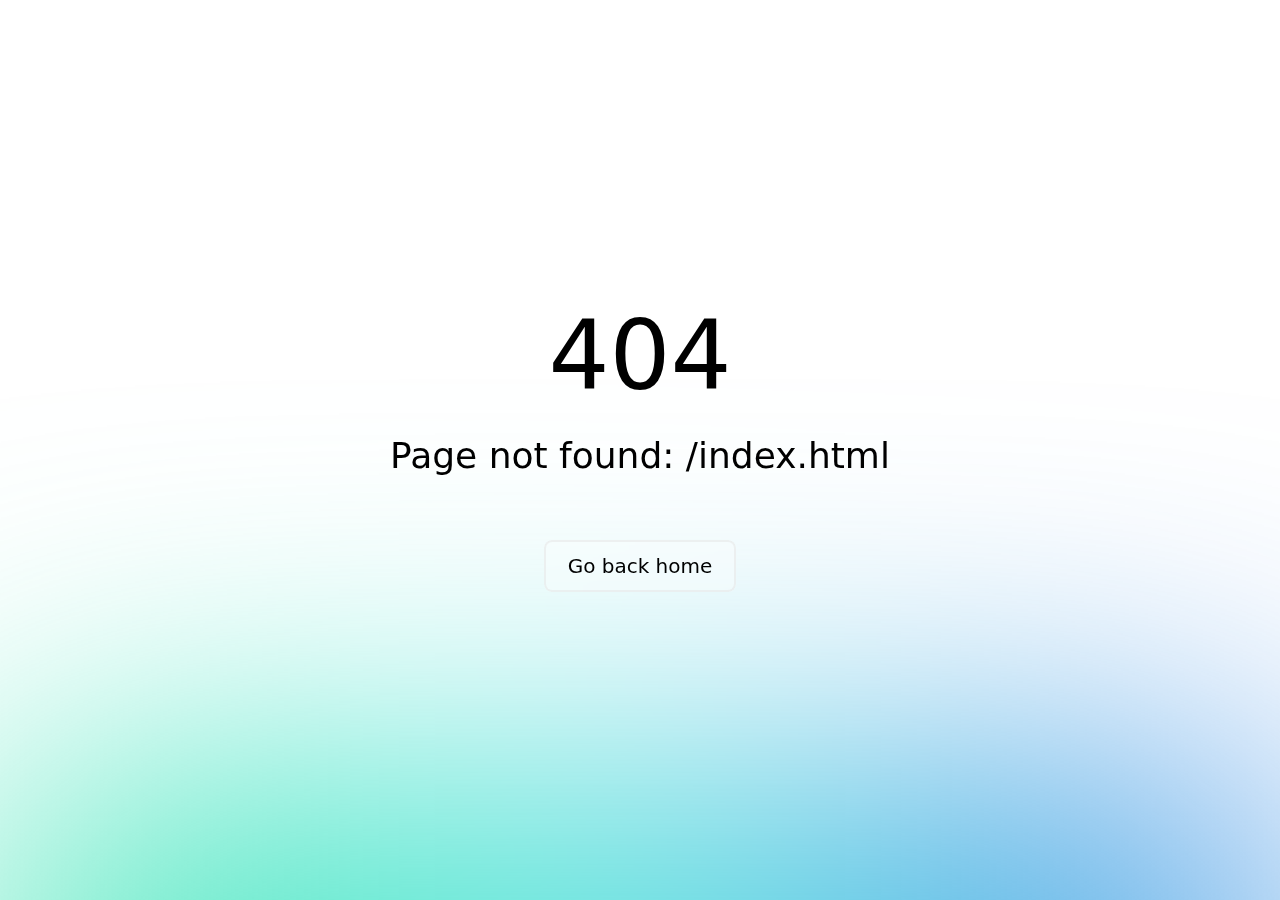
<file: index.html>
<!DOCTYPE html><html><head><meta charset="utf-8">
<meta name="viewport" content="width=device-width, initial-scale=1.0">
<title>Mystic Dreams</title>
<meta name="description" content="Fusing the timeless grace of Indian Classical with Soft Rock.">
<meta property="og:site_name" content="Mystic Dreams">
<meta property="og:title" content="Mystic Dreams">
<meta property="og:description" content="Fusing the timeless grace of Indian Classical with Soft Rock.">
<meta property="og:image" content="https://mysticdreams.live/images/og-image.jpg">
<meta property="og:url" content="https://mysticdreams.live/">
<meta property="og:type" content="website">
<meta property="twitter:card" content="summary_large_image">
<meta property="twitter:title" content="Mystic Dreams">
<meta property="twitter:description" content="Fusing the timeless grace of Indian Classical with Soft Rock.">
<meta property="twitter:image" content="https://mysticdreams.live/images/og-image.jpg">
<meta property="twitter:url" content="https://mysticdreams.live/">
<meta property="twitter:creator" content="@soumodip_paul_">
<link rel="icon" type="image/x-icon" href="/images/favicon.ico">
<link rel="preload" href="/images/songs/tu-kaise.png" as="image">
<link rel="preload" href="/images/songs/pal-bhar.png" as="image">
<link rel="preload" href="/images/songs/travellers-mind.png" as="image">
<noscript>JavaScript is required</noscript>
<link rel="stylesheet" href="/_nuxt/entry.B8MVt5Qi.css">
<link rel="modulepreload" as="script" crossorigin href="/_nuxt/CUhWgXmx.js">
<link rel="prefetch" as="style" href="/_nuxt/error-404.JekaaCis.css">
<link rel="prefetch" as="script" crossorigin href="/_nuxt/b7AcT1lm.js">
<link rel="prefetch" as="script" crossorigin href="/_nuxt/CKHeRYCk.js">
<link rel="prefetch" as="style" href="/_nuxt/error-500.CNP9nqm1.css">
<link rel="prefetch" as="script" crossorigin href="/_nuxt/DBLWEuLI.js">
<script type="module" src="/_nuxt/CUhWgXmx.js" crossorigin></script>
<script id="unhead:payload" type="application/json">{"title":"Mystic Dreams"}</script></head><body><div id="__nuxt"></div><div id="teleports"></div><script type="application/json" id="__NUXT_DATA__" data-ssr="false">[{"_errors":1,"serverRendered":2,"data":3,"state":4,"once":5},{},false,{},{},["Set"]]</script>
<script>window.__NUXT__={};window.__NUXT__.config={public:{},app:{baseURL:"/",buildAssetsDir:"/_nuxt/",cdnURL:""}}</script></body></html>
</file>
<file: _nuxt/error-404.JekaaCis.css>
.spotlight[data-v-73a07988]{background:linear-gradient(45deg,#00dc82,#36e4da 50%,#0047e1);bottom:-30vh;filter:blur(20vh);height:40vh}.gradient-border[data-v-73a07988]{-webkit-backdrop-filter:blur(10px);backdrop-filter:blur(10px);border-radius:.5rem;position:relative}@media (prefers-color-scheme:light){.gradient-border[data-v-73a07988]{background-color:#ffffff4d}.gradient-border[data-v-73a07988]:before{background:linear-gradient(90deg,#e2e2e2,#e2e2e2 25%,#00dc82,#36e4da 75%,#0047e1)}}@media (prefers-color-scheme:dark){.gradient-border[data-v-73a07988]{background-color:#1414144d}.gradient-border[data-v-73a07988]:before{background:linear-gradient(90deg,#303030,#303030 25%,#00dc82,#36e4da 75%,#0047e1)}}.gradient-border[data-v-73a07988]:before{background-size:400% auto;border-radius:.5rem;bottom:0;content:"";left:0;-webkit-mask:linear-gradient(#fff 0 0) content-box,linear-gradient(#fff 0 0);mask:linear-gradient(#fff 0 0) content-box,linear-gradient(#fff 0 0);-webkit-mask-composite:xor;mask-composite:exclude;opacity:.5;padding:2px;position:absolute;right:0;top:0;transition:background-position .3s ease-in-out,opacity .2s ease-in-out;width:100%}.gradient-border[data-v-73a07988]:hover:before{background-position:-50% 0;opacity:1}.fixed[data-v-73a07988]{position:fixed}.left-0[data-v-73a07988]{left:0}.right-0[data-v-73a07988]{right:0}.z-10[data-v-73a07988]{z-index:10}.z-20[data-v-73a07988]{z-index:20}.grid[data-v-73a07988]{display:grid}.mb-16[data-v-73a07988]{margin-bottom:4rem}.mb-8[data-v-73a07988]{margin-bottom:2rem}.max-w-520px[data-v-73a07988]{max-width:520px}.min-h-screen[data-v-73a07988]{min-height:100vh}.w-full[data-v-73a07988]{width:100%}.flex[data-v-73a07988]{display:flex}.cursor-pointer[data-v-73a07988]{cursor:pointer}.place-content-center[data-v-73a07988]{place-content:center}.items-center[data-v-73a07988]{align-items:center}.justify-center[data-v-73a07988]{justify-content:center}.overflow-hidden[data-v-73a07988]{overflow:hidden}.bg-white[data-v-73a07988]{--un-bg-opacity:1;background-color:rgb(255 255 255/var(--un-bg-opacity))}.px-4[data-v-73a07988]{padding-left:1rem;padding-right:1rem}.px-8[data-v-73a07988]{padding-left:2rem;padding-right:2rem}.py-2[data-v-73a07988]{padding-bottom:.5rem;padding-top:.5rem}.text-center[data-v-73a07988]{text-align:center}.text-8xl[data-v-73a07988]{font-size:6rem;line-height:1}.text-xl[data-v-73a07988]{font-size:1.25rem;line-height:1.75rem}.text-black[data-v-73a07988]{--un-text-opacity:1;color:rgb(0 0 0/var(--un-text-opacity))}.font-light[data-v-73a07988]{font-weight:300}.font-medium[data-v-73a07988]{font-weight:500}.leading-tight[data-v-73a07988]{line-height:1.25}.font-sans[data-v-73a07988]{font-family:ui-sans-serif,system-ui,-apple-system,BlinkMacSystemFont,Segoe UI,Roboto,Helvetica Neue,Arial,Noto Sans,sans-serif,Apple Color Emoji,Segoe UI Emoji,Segoe UI Symbol,Noto Color Emoji}.antialiased[data-v-73a07988]{-webkit-font-smoothing:antialiased;-moz-osx-font-smoothing:grayscale}@media (prefers-color-scheme:dark){.dark\:bg-black[data-v-73a07988]{--un-bg-opacity:1;background-color:rgb(0 0 0/var(--un-bg-opacity))}.dark\:text-white[data-v-73a07988]{--un-text-opacity:1;color:rgb(255 255 255/var(--un-text-opacity))}}@media (min-width:640px){.sm\:px-0[data-v-73a07988]{padding-left:0;padding-right:0}.sm\:px-6[data-v-73a07988]{padding-left:1.5rem;padding-right:1.5rem}.sm\:py-3[data-v-73a07988]{padding-bottom:.75rem;padding-top:.75rem}.sm\:text-4xl[data-v-73a07988]{font-size:2.25rem;line-height:2.5rem}.sm\:text-xl[data-v-73a07988]{font-size:1.25rem;line-height:1.75rem}}
</file>
<file: _nuxt/error-500.CNP9nqm1.css>
.spotlight[data-v-6fdef64d]{background:linear-gradient(45deg,#00dc82,#36e4da 50%,#0047e1);filter:blur(20vh)}.fixed[data-v-6fdef64d]{position:fixed}.-bottom-1\/2[data-v-6fdef64d]{bottom:-50%}.left-0[data-v-6fdef64d]{left:0}.right-0[data-v-6fdef64d]{right:0}.grid[data-v-6fdef64d]{display:grid}.mb-16[data-v-6fdef64d]{margin-bottom:4rem}.mb-8[data-v-6fdef64d]{margin-bottom:2rem}.h-1\/2[data-v-6fdef64d]{height:50%}.max-w-520px[data-v-6fdef64d]{max-width:520px}.min-h-screen[data-v-6fdef64d]{min-height:100vh}.place-content-center[data-v-6fdef64d]{place-content:center}.overflow-hidden[data-v-6fdef64d]{overflow:hidden}.bg-white[data-v-6fdef64d]{--un-bg-opacity:1;background-color:rgb(255 255 255/var(--un-bg-opacity))}.px-8[data-v-6fdef64d]{padding-left:2rem;padding-right:2rem}.text-center[data-v-6fdef64d]{text-align:center}.text-8xl[data-v-6fdef64d]{font-size:6rem;line-height:1}.text-xl[data-v-6fdef64d]{font-size:1.25rem;line-height:1.75rem}.text-black[data-v-6fdef64d]{--un-text-opacity:1;color:rgb(0 0 0/var(--un-text-opacity))}.font-light[data-v-6fdef64d]{font-weight:300}.font-medium[data-v-6fdef64d]{font-weight:500}.leading-tight[data-v-6fdef64d]{line-height:1.25}.font-sans[data-v-6fdef64d]{font-family:ui-sans-serif,system-ui,-apple-system,BlinkMacSystemFont,Segoe UI,Roboto,Helvetica Neue,Arial,Noto Sans,sans-serif,Apple Color Emoji,Segoe UI Emoji,Segoe UI Symbol,Noto Color Emoji}.antialiased[data-v-6fdef64d]{-webkit-font-smoothing:antialiased;-moz-osx-font-smoothing:grayscale}@media (prefers-color-scheme:dark){.dark\:bg-black[data-v-6fdef64d]{--un-bg-opacity:1;background-color:rgb(0 0 0/var(--un-bg-opacity))}.dark\:text-white[data-v-6fdef64d]{--un-text-opacity:1;color:rgb(255 255 255/var(--un-text-opacity))}}@media (min-width:640px){.sm\:px-0[data-v-6fdef64d]{padding-left:0;padding-right:0}.sm\:text-4xl[data-v-6fdef64d]{font-size:2.25rem;line-height:2.5rem}}
</file>
<file: _nuxt/entry.B8MVt5Qi.css>
/*! tailwindcss v3.4.3 | MIT License | https://tailwindcss.com*/*,:after,:before{border:0 solid #e5e7eb;box-sizing:border-box}:after,:before{--tw-content:""}:host,html{line-height:1.5;-webkit-text-size-adjust:100%;font-family:DM Sans,sans-serif,ui-sans-serif,system-ui,Apple Color Emoji,Segoe UI Emoji,Segoe UI Symbol,Noto Color Emoji;font-feature-settings:normal;font-variation-settings:normal;-moz-tab-size:4;-o-tab-size:4;tab-size:4;-webkit-tap-highlight-color:transparent}body{line-height:inherit;margin:0}hr{border-top-width:1px;color:inherit;height:0}abbr:where([title]){-webkit-text-decoration:underline dotted;text-decoration:underline dotted}h1,h2,h3,h4,h5,h6{font-size:inherit;font-weight:inherit}a{color:inherit;text-decoration:inherit}b,strong{font-weight:bolder}code,kbd,pre,samp{font-family:ui-monospace,SFMono-Regular,Menlo,Monaco,Consolas,Liberation Mono,Courier New,monospace;font-feature-settings:normal;font-size:1em;font-variation-settings:normal}small{font-size:80%}sub,sup{font-size:75%;line-height:0;position:relative;vertical-align:baseline}sub{bottom:-.25em}sup{top:-.5em}table{border-collapse:collapse;border-color:inherit;text-indent:0}button,input,optgroup,select,textarea{color:inherit;font-family:inherit;font-feature-settings:inherit;font-size:100%;font-variation-settings:inherit;font-weight:inherit;letter-spacing:inherit;line-height:inherit;margin:0;padding:0}button,select{text-transform:none}button,input:where([type=button]),input:where([type=reset]),input:where([type=submit]){-webkit-appearance:button;background-color:transparent;background-image:none}:-moz-focusring{outline:auto}:-moz-ui-invalid{box-shadow:none}progress{vertical-align:baseline}::-webkit-inner-spin-button,::-webkit-outer-spin-button{height:auto}[type=search]{-webkit-appearance:textfield;outline-offset:-2px}::-webkit-search-decoration{-webkit-appearance:none}::-webkit-file-upload-button{-webkit-appearance:button;font:inherit}summary{display:list-item}blockquote,dd,dl,figure,h1,h2,h3,h4,h5,h6,hr,p,pre{margin:0}fieldset{margin:0}fieldset,legend{padding:0}menu,ol,ul{list-style:none;margin:0;padding:0}dialog{padding:0}textarea{resize:vertical}input::-moz-placeholder,textarea::-moz-placeholder{color:#9ca3af;opacity:1}input::placeholder,textarea::placeholder{color:#9ca3af;opacity:1}[role=button],button{cursor:pointer}:disabled{cursor:default}audio,canvas,embed,iframe,img,object,svg,video{display:block;vertical-align:middle}img,video{height:auto;max-width:100%}[hidden]{display:none}*,:after,:before{--tw-border-spacing-x:0;--tw-border-spacing-y:0;--tw-translate-x:0;--tw-translate-y:0;--tw-rotate:0;--tw-skew-x:0;--tw-skew-y:0;--tw-scale-x:1;--tw-scale-y:1;--tw-pan-x: ;--tw-pan-y: ;--tw-pinch-zoom: ;--tw-scroll-snap-strictness:proximity;--tw-gradient-from-position: ;--tw-gradient-via-position: ;--tw-gradient-to-position: ;--tw-ordinal: ;--tw-slashed-zero: ;--tw-numeric-figure: ;--tw-numeric-spacing: ;--tw-numeric-fraction: ;--tw-ring-inset: ;--tw-ring-offset-width:0px;--tw-ring-offset-color:#fff;--tw-ring-color:rgba(59,130,246,.5);--tw-ring-offset-shadow:0 0 #0000;--tw-ring-shadow:0 0 #0000;--tw-shadow:0 0 #0000;--tw-shadow-colored:0 0 #0000;--tw-blur: ;--tw-brightness: ;--tw-contrast: ;--tw-grayscale: ;--tw-hue-rotate: ;--tw-invert: ;--tw-saturate: ;--tw-sepia: ;--tw-drop-shadow: ;--tw-backdrop-blur: ;--tw-backdrop-brightness: ;--tw-backdrop-contrast: ;--tw-backdrop-grayscale: ;--tw-backdrop-hue-rotate: ;--tw-backdrop-invert: ;--tw-backdrop-opacity: ;--tw-backdrop-saturate: ;--tw-backdrop-sepia: ;--tw-contain-size: ;--tw-contain-layout: ;--tw-contain-paint: ;--tw-contain-style: }::backdrop{--tw-border-spacing-x:0;--tw-border-spacing-y:0;--tw-translate-x:0;--tw-translate-y:0;--tw-rotate:0;--tw-skew-x:0;--tw-skew-y:0;--tw-scale-x:1;--tw-scale-y:1;--tw-pan-x: ;--tw-pan-y: ;--tw-pinch-zoom: ;--tw-scroll-snap-strictness:proximity;--tw-gradient-from-position: ;--tw-gradient-via-position: ;--tw-gradient-to-position: ;--tw-ordinal: ;--tw-slashed-zero: ;--tw-numeric-figure: ;--tw-numeric-spacing: ;--tw-numeric-fraction: ;--tw-ring-inset: ;--tw-ring-offset-width:0px;--tw-ring-offset-color:#fff;--tw-ring-color:rgba(59,130,246,.5);--tw-ring-offset-shadow:0 0 #0000;--tw-ring-shadow:0 0 #0000;--tw-shadow:0 0 #0000;--tw-shadow-colored:0 0 #0000;--tw-blur: ;--tw-brightness: ;--tw-contrast: ;--tw-grayscale: ;--tw-hue-rotate: ;--tw-invert: ;--tw-saturate: ;--tw-sepia: ;--tw-drop-shadow: ;--tw-backdrop-blur: ;--tw-backdrop-brightness: ;--tw-backdrop-contrast: ;--tw-backdrop-grayscale: ;--tw-backdrop-hue-rotate: ;--tw-backdrop-invert: ;--tw-backdrop-opacity: ;--tw-backdrop-saturate: ;--tw-backdrop-sepia: ;--tw-contain-size: ;--tw-contain-layout: ;--tw-contain-paint: ;--tw-contain-style: }.static{position:static}.fixed{position:fixed}.absolute{position:absolute}.left-0{left:0}.right-\[-15vh\]{right:-15vh}.top-0{top:0}.top-\[-15vh\]{top:-15vh}.z-0{z-index:0}.z-50{z-index:50}.mx-2{margin-left:.5rem;margin-right:.5rem}.mx-3{margin-left:.75rem;margin-right:.75rem}.my-0{margin-bottom:0;margin-top:0}.ml-0{margin-left:0}.ml-0\.5{margin-left:.125rem}.ml-1{margin-left:.25rem}.ml-12{margin-left:3rem}.ml-2{margin-left:.5rem}.ml-3{margin-left:.75rem}.mr-1{margin-right:.25rem}.mr-3{margin-right:.75rem}.mr-6{margin-right:1.5rem}.mt-1{margin-top:.25rem}.mt-2{margin-top:.5rem}.mt-3{margin-top:.75rem}.mt-4{margin-top:1rem}.mt-\[-3px\]{margin-top:-3px}.flex{display:flex}.h-16{height:4rem}.h-4{height:1rem}.h-5{height:1.25rem}.h-6{height:1.5rem}.h-7{height:1.75rem}.h-screen{height:100vh}.w-16{width:4rem}.w-7{width:1.75rem}.w-auto{width:auto}.w-screen{width:100vw}.min-w-\[375px\]{min-width:375px}.transform{transform:translate(var(--tw-translate-x),var(--tw-translate-y)) rotate(var(--tw-rotate)) skew(var(--tw-skew-x)) skewY(var(--tw-skew-y)) scaleX(var(--tw-scale-x)) scaleY(var(--tw-scale-y))}.cursor-pointer{cursor:pointer}.cursor-text{cursor:text}.select-none{-webkit-user-select:none;-moz-user-select:none;user-select:none}.flex-row{flex-direction:row}.flex-col{flex-direction:column}.items-start{align-items:flex-start}.items-center{align-items:center}.justify-center{justify-content:center}.justify-between{justify-content:space-between}.rounded-full{border-radius:9999px}.rounded-xl{border-radius:.75rem}.border-b{border-bottom-width:1px}.border-gray-700{--tw-border-opacity:1;border-color:rgb(55 65 81/var(--tw-border-opacity))}.bg-\[\#DFCEBB\]{--tw-bg-opacity:1;background-color:rgb(223 206 187/var(--tw-bg-opacity))}.bg-gray-300{--tw-bg-opacity:1;background-color:rgb(209 213 219/var(--tw-bg-opacity))}.bg-gray-900{--tw-bg-opacity:1;background-color:rgb(17 24 39/var(--tw-bg-opacity))}.bg-green-300{--tw-bg-opacity:1;background-color:rgb(134 239 172/var(--tw-bg-opacity))}.p-4{padding:1rem}.p-8{padding:2rem}.font-shadows-into-light{font-family:Shadows Into Light,cursive}.text-2xl{font-size:1.5rem;line-height:2rem}.text-lg{font-size:1.125rem;line-height:1.75rem}.text-sm{font-size:.875rem;line-height:1.25rem}.text-xl{font-size:1.25rem;line-height:1.75rem}.text-xs{font-size:.75rem;line-height:1rem}.font-bold{font-weight:700}.font-light{font-weight:300}.leading-none{line-height:1}.text-black{--tw-text-opacity:1;color:rgb(0 0 0/var(--tw-text-opacity))}.text-gray-400{--tw-text-opacity:1;color:rgb(156 163 175/var(--tw-text-opacity))}.text-gray-500{--tw-text-opacity:1;color:rgb(107 114 128/var(--tw-text-opacity))}.text-gray-600{--tw-text-opacity:1;color:rgb(75 85 99/var(--tw-text-opacity))}.text-gray-700{--tw-text-opacity:1;color:rgb(55 65 81/var(--tw-text-opacity))}.text-gray-800{--tw-text-opacity:1;color:rgb(31 41 55/var(--tw-text-opacity))}.text-green-500{--tw-text-opacity:1;color:rgb(34 197 94/var(--tw-text-opacity))}.text-white{--tw-text-opacity:1;color:rgb(255 255 255/var(--tw-text-opacity))}.opacity-0{opacity:0}.opacity-35{opacity:.35}.filter{filter:var(--tw-blur) var(--tw-brightness) var(--tw-contrast) var(--tw-grayscale) var(--tw-hue-rotate) var(--tw-invert) var(--tw-saturate) var(--tw-sepia) var(--tw-drop-shadow)}.ease-in-out{transition-timing-function:cubic-bezier(.4,0,.2,1)}.ease-out{transition-timing-function:cubic-bezier(0,0,.2,1)}.hover\:opacity-60:hover{opacity:.6}@media not all and (min-width:640px){.max-sm\:mb-1{margin-bottom:.25rem}.max-sm\:ml-6{margin-left:1.5rem}.max-sm\:mr-0{margin-right:0}.max-sm\:mr-2{margin-right:.5rem}.max-sm\:mt-2{margin-top:.5rem}.max-sm\:hidden{display:none}.max-sm\:w-\[70px\]{width:70px}.max-sm\:min-w-\[330px\]{min-width:330px}.max-sm\:max-w-\[75vw\]{max-width:75vw}.max-sm\:flex-col{flex-direction:column}.max-sm\:justify-center{justify-content:center}.max-sm\:p-6{padding:1.5rem}.max-sm\:text-center{text-align:center}.max-sm\:text-sm{font-size:.875rem;line-height:1.25rem}}@media (min-width:768px){@media not all and (min-width:1024px){.md\:max-lg\:right-\[-25vh\]{right:-25vh}.md\:max-lg\:top-\[25vh\]{top:25vh}.md\:max-lg\:h-\[50vh\]{height:50vh}}}@media (min-width:1024px){.lg\:h-\[100vh\]{height:100vh}}@font-face{font-display:swap;font-family:DM Sans;font-style:normal;font-weight:400;src:url(./DM_Sans-400-1.D1bw2c55.woff2) format("woff2");unicode-range:u+0100-02af,u+0304,u+0308,u+0329,u+1e00-1e9f,u+1ef2-1eff,u+2020,u+20a0-20ab,u+20ad-20c0,u+2113,u+2c60-2c7f,u+a720-a7ff}@font-face{font-display:swap;font-family:DM Sans;font-style:normal;font-weight:400;src:url(./DM_Sans-400-2.DeBecvsH.woff2) format("woff2");unicode-range:u+00??,u+0131,u+0152-0153,u+02bb-02bc,u+02c6,u+02da,u+02dc,u+0304,u+0308,u+0329,u+2000-206f,u+2074,u+20ac,u+2122,u+2191,u+2193,u+2212,u+2215,u+feff,u+fffd}@font-face{font-display:swap;font-family:DM Sans;font-style:normal;font-weight:700;src:url(./DM_Sans-400-1.D1bw2c55.woff2) format("woff2");unicode-range:u+0100-02af,u+0304,u+0308,u+0329,u+1e00-1e9f,u+1ef2-1eff,u+2020,u+20a0-20ab,u+20ad-20c0,u+2113,u+2c60-2c7f,u+a720-a7ff}@font-face{font-display:swap;font-family:DM Sans;font-style:normal;font-weight:700;src:url(./DM_Sans-400-2.DeBecvsH.woff2) format("woff2");unicode-range:u+00??,u+0131,u+0152-0153,u+02bb-02bc,u+02c6,u+02da,u+02dc,u+0304,u+0308,u+0329,u+2000-206f,u+2074,u+20ac,u+2122,u+2191,u+2193,u+2212,u+2215,u+feff,u+fffd}@font-face{font-display:swap;font-family:Shadows Into Light;font-style:normal;font-weight:400;src:url(./Shadows_Into_Light-400-5.DLUEKdH9.woff2) format("woff2");unicode-range:u+00??,u+0131,u+0152-0153,u+02bb-02bc,u+02c6,u+02da,u+02dc,u+0304,u+0308,u+0329,u+2000-206f,u+2074,u+20ac,u+2122,u+2191,u+2193,u+2212,u+2215,u+feff,u+fffd}
</file>
